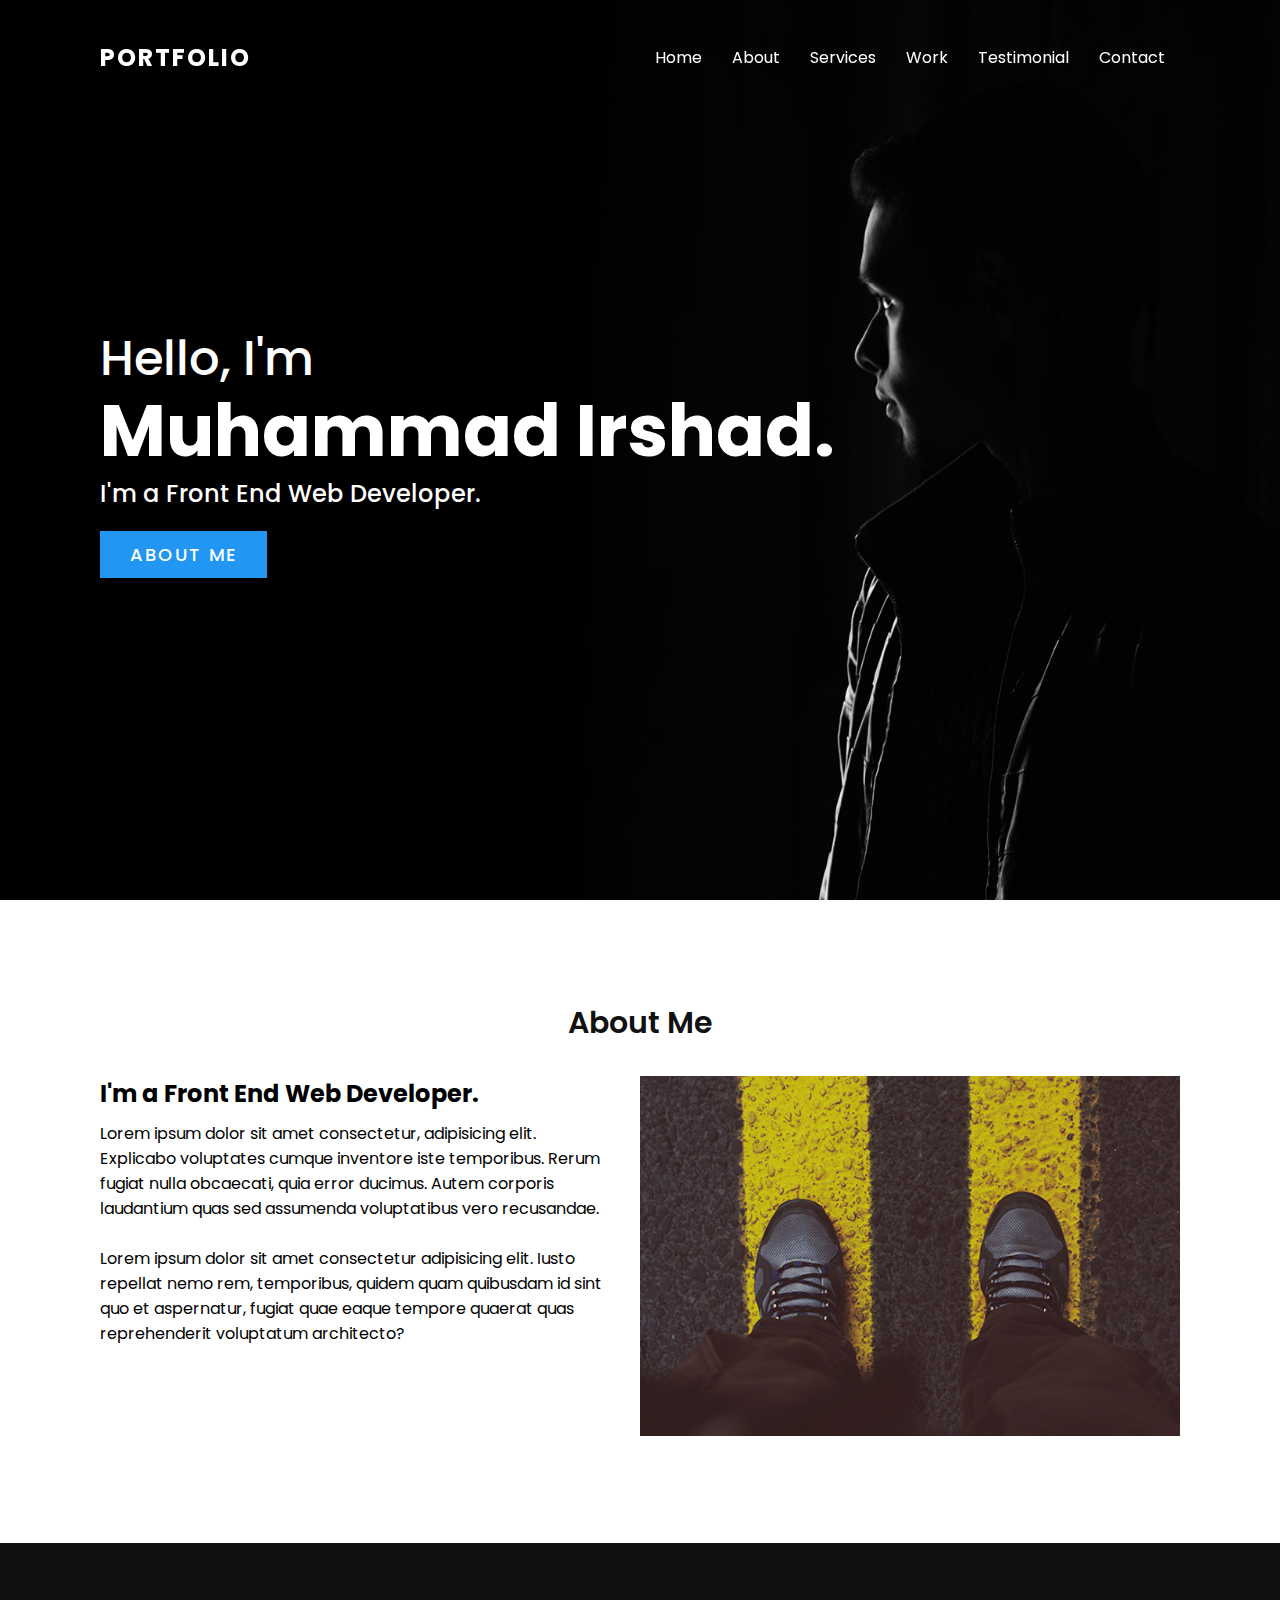
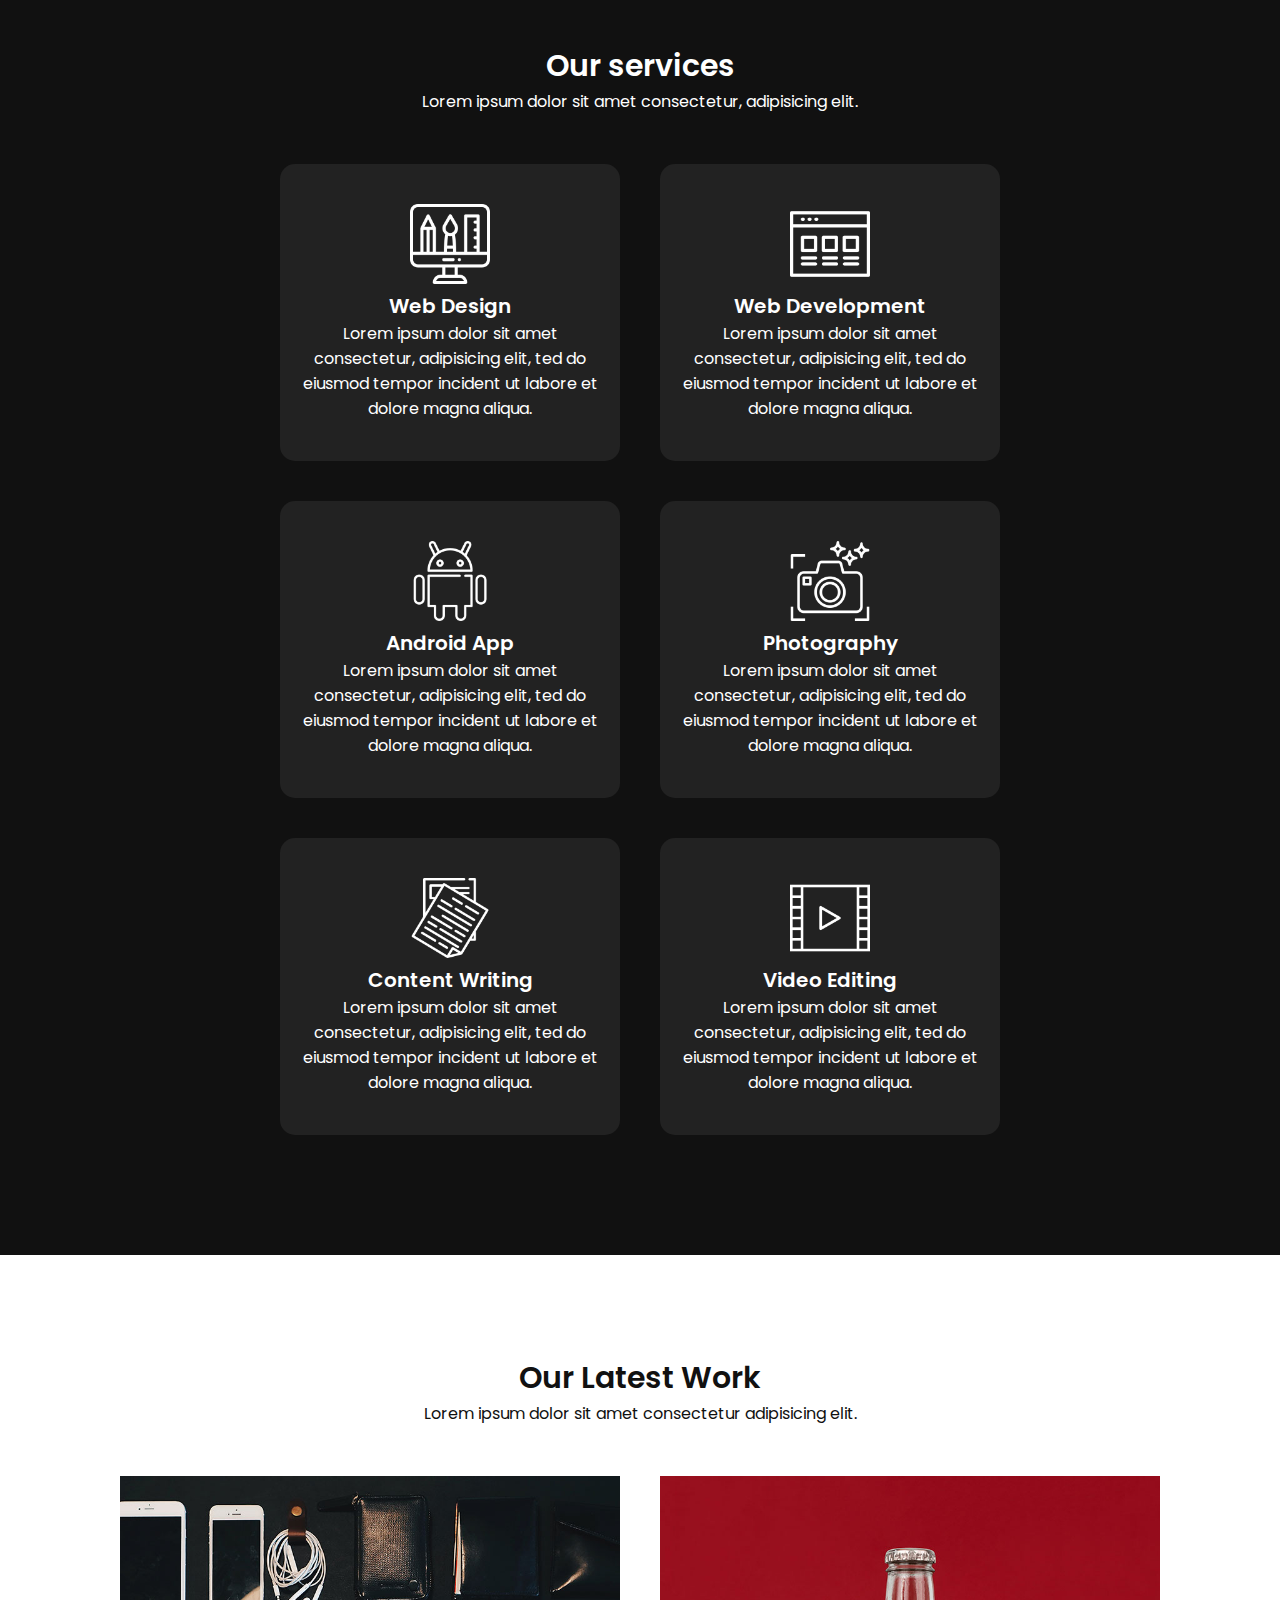
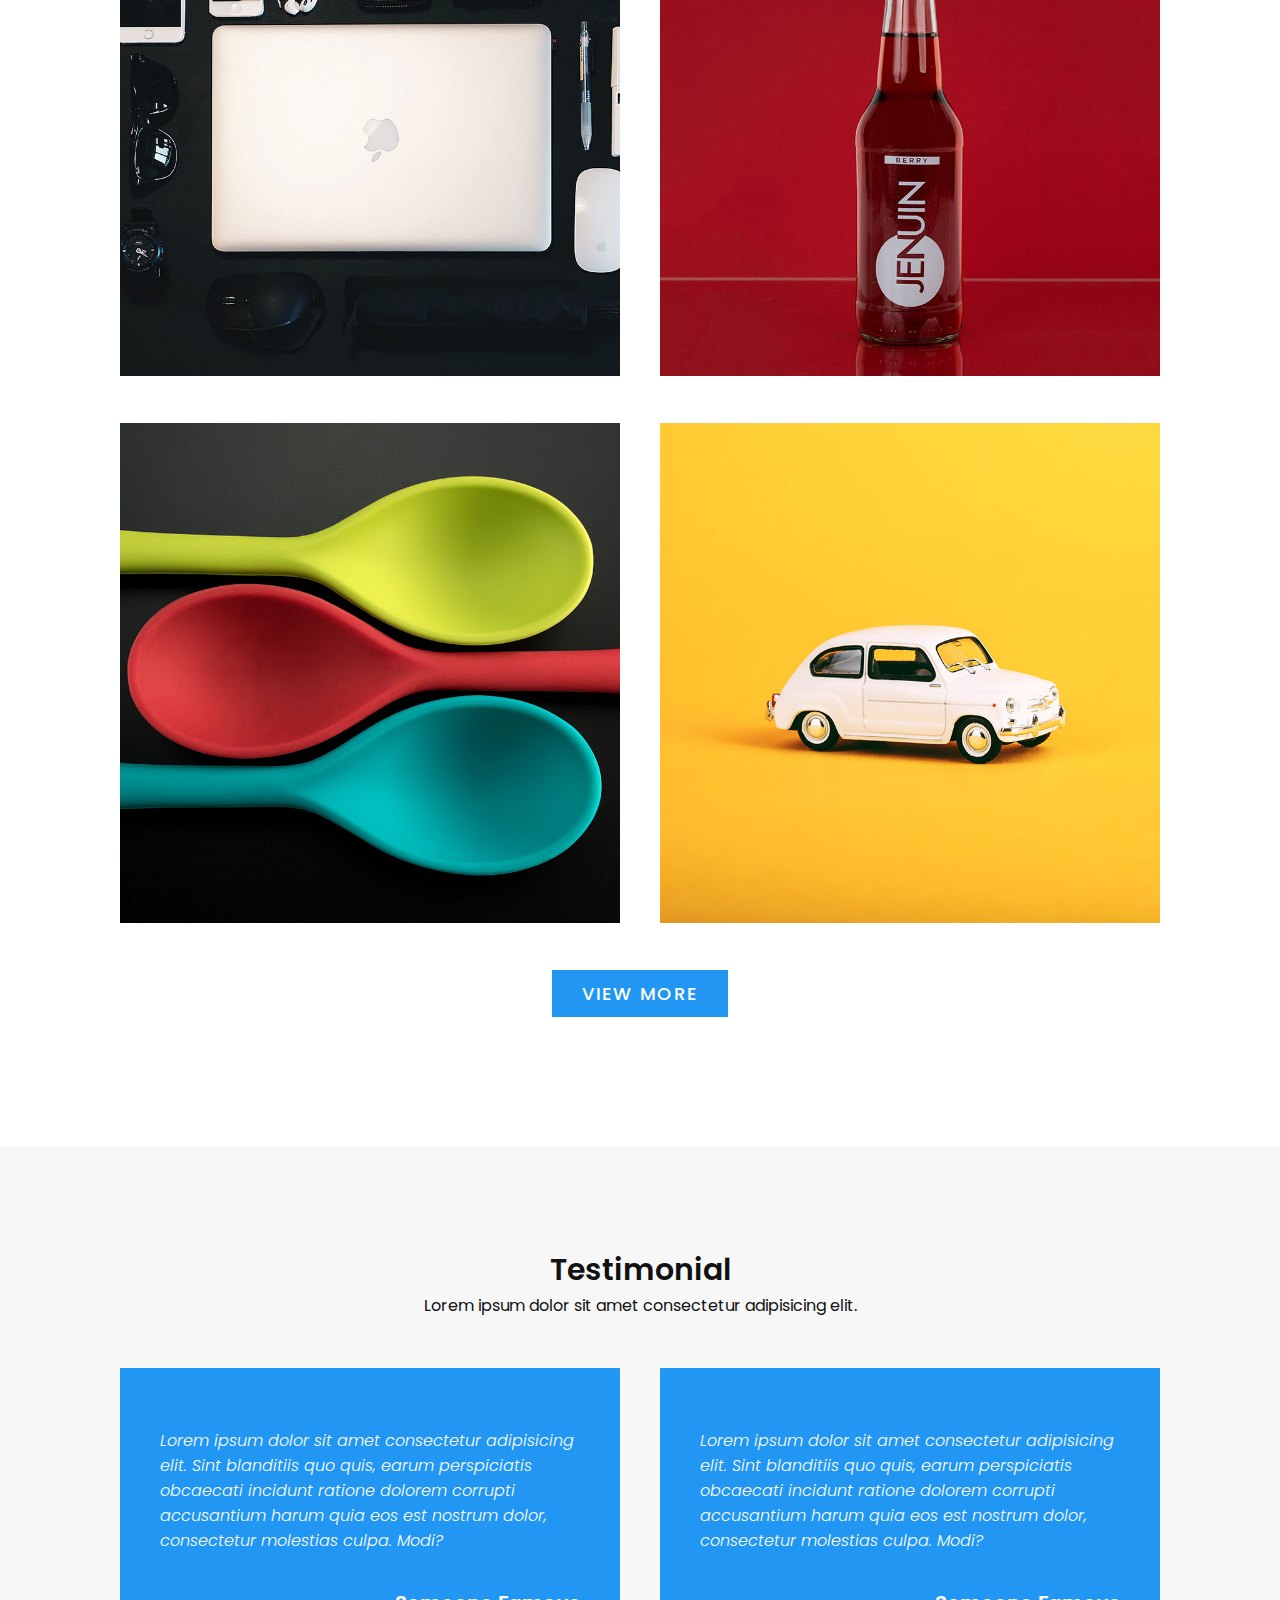
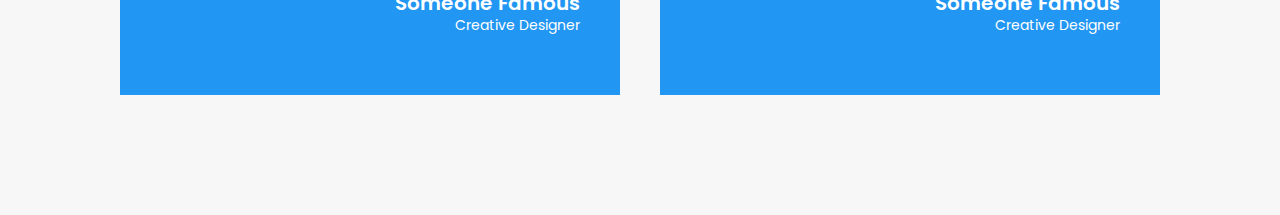
<file: index.html>
<!DOCTYPE html>
<html lang="en">
<head>
    <meta charset="vievpoint" content="width=device-width, initial-scale=1.0">
    <meta charset="utf-8">
    <title>Personal Portfolio</title>
    <link rel="stylesheet" href="websites.css">
</head>

<body>

    <header>
        <a href="#" class="logo">Portfolio</a>
        <div class="toggle"></div>
        <ul>
            <li><a href="#">Home</a></li>
            <li><a href="#">About</a></li>
            <li><a href="#">Services</a></li>
            <li><a href="#">Work</a></li>
            <li><a href="#">Testimonial</a></li>
            <li><a href="#">Contact</a></li>
        </ul>
    </header>

    <section class="banner">
        <div class="textBx">
            <h2>Hello, I'm<br><span>Muhammad Irshad.</span></h2>
            <h3>I'm a Front End Web Developer.</h3>
            <!-- <a href="#" class="btn">About me</a> -->
            <a href="#" class="btn">About me</a>
        </div>
    </section>

<section class="about">
<div class="heading">
    <h2>About Me</h2>
</div>
<div class="content">
    <div class="contentBx">
        <h3>I'm a Front End Web Developer.</h3>
        <p>Lorem ipsum dolor sit amet consectetur, adipisicing elit. Explicabo voluptates cumque inventore iste temporibus. Rerum fugiat nulla obcaecati, quia error ducimus. Autem corporis laudantium quas sed assumenda voluptatibus vero recusandae.
            <br><br>Lorem ipsum dolor sit amet consectetur adipisicing elit. Iusto repellat nemo rem, temporibus, quidem quam quibusdam id sint quo et aspernatur, fugiat quae eaque tempore quaerat quas reprehenderit voluptatum architecto?
        </p>
    </div>
    <div class="w50">
        <img src="images/img1.jpg" class="img">
    </div>
</div>
</section>

<section class="services">
    <div class="heading white">
        <h2>Our services</h2>
        <p>Lorem ipsum dolor sit amet consectetur, adipisicing elit.</p>
    </div>
    <div class="content">
        <div class="servicesBx">
            <img src="images/icon1.png">
            <h2>Web Design</h2>
            <p>Lorem ipsum dolor sit amet consectetur, adipisicing elit, ted do eiusmod tempor incident ut labore et dolore magna aliqua.</p>
        </div>
        <div class="servicesBx">
            <img src="images/icon2.png">
            <h2>Web Development</h2>
            <p>Lorem ipsum dolor sit amet consectetur, adipisicing elit, ted do eiusmod tempor incident ut labore et dolore magna aliqua.</p>
        </div>
        <div class="servicesBx">
            <img src="images/icon3.png">
            <h2>Android App</h2>
            <p>Lorem ipsum dolor sit amet consectetur, adipisicing elit, ted do eiusmod tempor incident ut labore et dolore magna aliqua.</p>
        </div>
        <div class="servicesBx">
            <img src="images/icon4.png">
            <h2>Photography</h2>
            <p>Lorem ipsum dolor sit amet consectetur, adipisicing elit, ted do eiusmod tempor incident ut labore et dolore magna aliqua.</p>
        </div>
        <div class="servicesBx">
            <img src="images/icon5.png">
            <h2>Content Writing</h2>
            <p>Lorem ipsum dolor sit amet consectetur, adipisicing elit, ted do eiusmod tempor incident ut labore et dolore magna aliqua.</p>
        </div>
        <div class="servicesBx">
            <img src="images/icon6.png">
            <h2>Video Editing</h2>
            <p>Lorem ipsum dolor sit amet consectetur, adipisicing elit, ted do eiusmod tempor incident ut labore et dolore magna aliqua.</p>
        </div>
    </div>
</section>

<section class="work">
    <div class="heading">
        <h2>Our Latest Work</h2>
        <p>Lorem ipsum dolor sit amet consectetur adipisicing elit.</p>
    </div>
    <div class="content">
        <div class="workBx">
            <img src="images/product1.jpg">
        </div>
        <div class="workBx">
            <img src="images/product2.jpg">
        </div>
        <div class="workBx">
            <img src="images/product3.jpg">
        </div>
        <div class="workBx">
            <img src="images/product4.jpg">
        </div>
    </div>
    <div class="heading">
        <a href="#" class="btn">View more</a>
    </div>
</section>

<section class="testimonial">
    <div class="heading">
        <h2>Testimonial</h2>
        <p>Lorem ipsum dolor sit amet consectetur adipisicing elit.</p>
    </div>
    <div class="content">
        <div class="testimonialBx">
            <p>Lorem ipsum dolor sit amet consectetur adipisicing elit. Sint blanditiis quo quis, earum perspiciatis obcaecati incidunt ratione dolorem corrupti accusantium harum quia eos est nostrum dolor, consectetur molestias culpa. Modi?</p>
            <h3>Someone Famous<br><span>Creative Designer</span></h3>
        </div>
        <div class="testimonialBx">
            <p>Lorem ipsum dolor sit amet consectetur adipisicing elit. Sint blanditiis quo quis, earum perspiciatis obcaecati incidunt ratione dolorem corrupti accusantium harum quia eos est nostrum dolor, consectetur molestias culpa. Modi?</p>
            <h3>Someone Famous<br><span>Creative Designer</span></h3>
        </div>
    </div>
</section>


<!--  --------------  -->
<script type="text/javascript">
    window.addEventListener('scroll', function(){
        var header = document.querySelector('header');
        header.classList.toggle('sticky', window.scrollY > 0);
    });
</script>
<!--  --------------  -->
</body>
</html>
</file>
<file: websites.css>
@import url('https://fonts.googleapis.com/css?family=Poppins:200,300,400,500,600,700,800,900&display=swap');
*{
    margin: 0;
    padding: 0;
    box-sizing: border-box;
    font-family: 'Poppins', sans-serif;
}
section{
    padding: 100px;
}
.banner{
    position: relative;
    min-height: 100vh;
    background: url(images/banner.jpg);
    background-size: cover;
    background-position: right;
    display: flex;
    justify-content: space-between;
    align-items: center;
}
.banner h2{
    font-size: 3em;
    color: #fff;
    font-weight: 500;
    line-height: 1.5em;
}
.banner h2 span{
    font-size: 1.5em;
    font-weight: 700;
}
.banner h3{
    font-size: 1.5em;
    color: #fff;
    font-weight: 500;
}
.btn{
    position: relative;
    background: #2196f3;
    display: inline-block;
    color: #fff;
    margin-top: 20px;
    padding: 10px 30px;
    font-size: 18px;
    text-transform: uppercase;
    text-decoration: none;
    letter-spacing: 2px;
    font-weight: 500;
}


header{
    position: fixed;
    top: 0;
    left: 0;
    width: 100%;
    padding: 40px 100px;
    z-index: 1000;
    display: flex;
    justify-content: space-between;
    align-items: center;
    transition: 0.5s;
}
/* ----------- */
header.sticky{
    background: #fff;
    padding: 20px 100px ;
    box-shadow: 0 5px 20px rgba(0,0,0,0.1);
} 
/* ----------- */
header.sticky .logo{
    color:#111;
}
header .logo{
    color: #fff;
    font-size: 24px;
    text-transform: uppercase;
    text-decoration: none;
    font-weight: 700;
    letter-spacing: 2px;
}
header ul{
    position: relative;
    display: flex;
}
header ul li {
    position: relative;
    display: flex;
}
header ul li a{
    position: relative  ;
    display: inline-block;
    margin: 0 15px;
    color: #fff;
    text-decoration: none;
}
header.sticky ul li a{
    color:#111;
}
.heading{
    width: 100%;
    text-align: center;
    margin-bottom: 30px;
    color:#111;
}
.heading h2{
    font-weight: 600;
    font-size: 30px ;
}
.content {
    display: flex;
    justify-content: space-between;
 }
.contentBx{
    padding-right: 30px ;
}
.contentBx h3{
   font-size: 24px;
   margin-bottom: 10px;
}
.w50{
    min-width: 50%;
}
img{
    max-width: 100%;
}
.services{
    background: #111; 
}
.heading.white{
    color:#fff;
}
.services .content{
    display: flex;
    justify-content: center;
    flex-wrap: wrap;
    flex-direction: row;
}
.services .content .servicesBx{
    padding: 40px 20px;
    background: #222;
    color:#fff;
    max-width: 340px;
    margin: 20px;
    text-align: center ;
    transition: 0.5s;
    border-radius: 15px;
}
.services .content .servicesBx:hover{
    background: #2196f3;
}
.services .content .servicesBx img{
    max-width: 80px;
    filter: invert(1);
}
.services .content .servicesBx h2{
    font-size: 20px;
    font-weight: 600;
}
.work .content{
    display: flex;
    justify-content: flex;
    flex-wrap: wrap;

}
.work .content .workBx{
    width: 50%;
    padding: 20px;
} 
.work .content .workBx img{
    max-width: 100%;
}

.testimonial{
    background:#f7f7f7;
}
.testimonial .content{
    display:flex;
    justify-content: space-between;
    flex-wrap: wrap;
}
.testimonial .content .testimonialBx{
/* -------- */
    max-width: calc(50% - 40px);
/* ________ */
    padding: 60px 40px;
    margin: 20px;
    background: #2196f3;
}
.testimonial .content .testimonialBx p{
    color:#fff;
    font-style: italic;
    font-size: 16px;
    font-weight: 300;
}
.testimonial .content .testimonialBx h3{
    margin-top: 40px;
/* -------- */
    text-align: end;
/* ________ */
    color: #fff;
    font-weight: 600;
    font-size: 20px;
    line-height: 1em;
}
.testimonial .content .testimonialBx h3 span{
    font-size: 14px;
    font-weight: 400;
}
</file>
